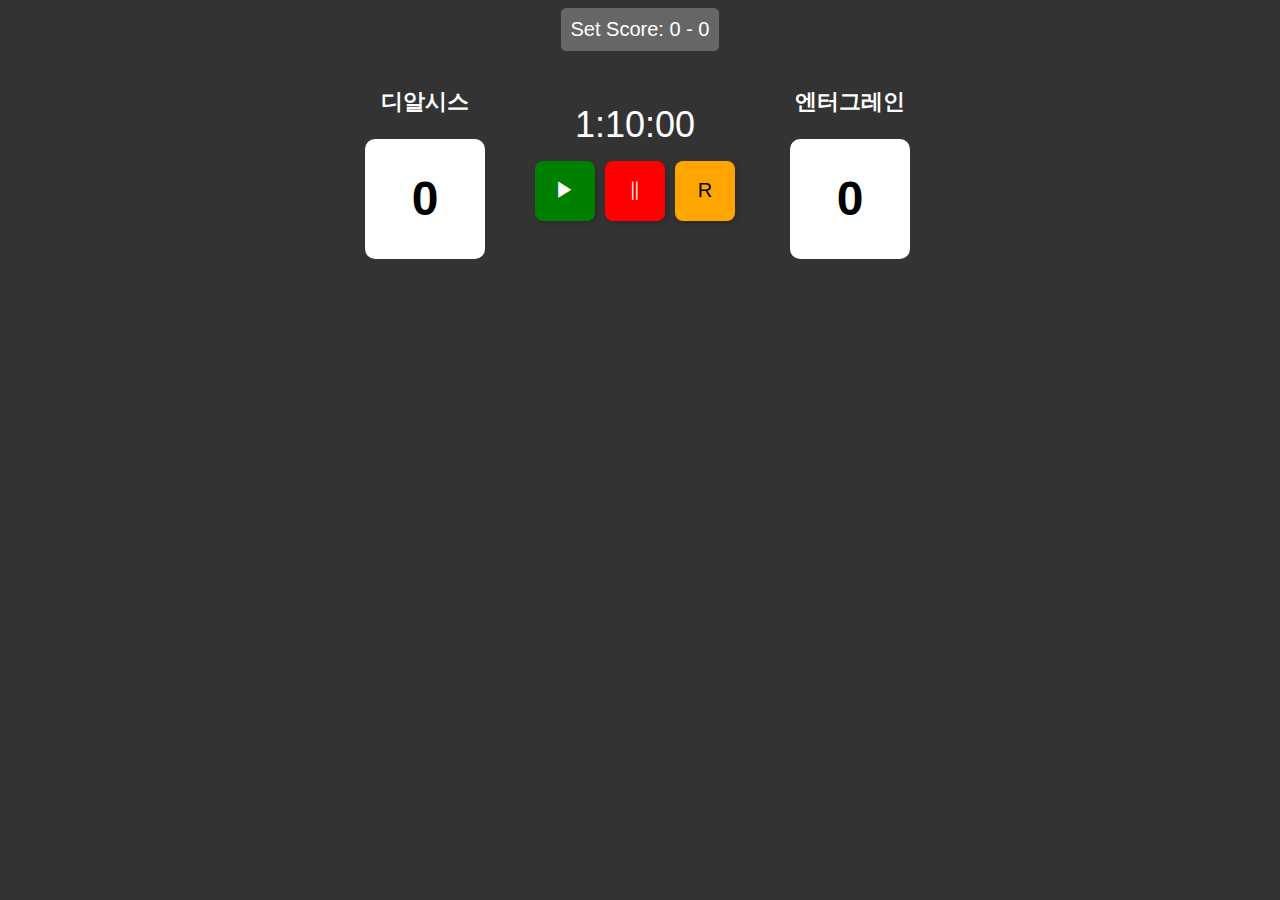
<file: index.html>
<!DOCTYPE html>
<html lang="ko">
<head>
    <meta charset="UTF-8" />
    <meta name="viewport" content="width=device-width, initial-scale=1.0" />
    <title>Scoreboard</title>
    <link rel="stylesheet" href="styles.css" />
</head>
<body>
    <div class="set-score">
        Set Score: <span id="set-home">0</span> - <span id="set-guests">0</span>
    </div>

    <div class="scoreboard">
      <!-- 팀 이름 변경 모달 -->
    <div id="teamNameModal" class="modal">
      <div class="modal-content">
        <span class="close" onclick="closeModal()">&times;</span>
        <h2>팀 이름 변경</h2>
        <input type="text" id="teamNameInput" placeholder="새 팀 이름 입력">
        <button onclick="saveTeamName()">저장</button>
      </div>
    </div>

        <div class="team">
          <h2 class="team-name" id="home-name" onclick="openModal('home')">디알시스</h2>
            <div class="score" id="home-score" onclick="increaseScore('home')">0</div>
        </div>
        
        <div class="center">
            <div class="timer" id="timer">1:10:00</div>
            <div class="controls">
                <button class="button start" onclick="startTimer()">▶</button>
                <button class="button pause" onclick="pauseTimer()">∥</button>
                <button class="button reset" onclick="resetTimer()">R</button>
            </div>
        </div>
        <div class="team">
          <h2 class="team-name" id="guest-name" onclick="openModal('guest')">엔터그레인</h2>
            <div class="score" id="guests-score" onclick="increaseScore('guests')">0</div>
        </div>
    </div>
    <script src="style.js"></script>
</body>
</html>
</file>
<file: styles.css>
body {
  font-family: Arial, sans-serif;
  text-align: center;
  background-color: #333;
  color: white;
}

h1 {
  margin-bottom: 20px;
}

.set-score {
  font-size: 20px;
  margin-bottom: 15px;
  padding: 10px;
  background-color: #666;
  display: inline-block;
  border-radius: 5px;
}

.scoreboard {
  display: flex;
  justify-content: center;
  align-items: center;
  gap: 50px;
}

.team {
  text-align: center;
}

.team-name {
  font-size: 22px;
  padding: 3px 10px;
  border-radius: 5px;
}

.score {
  font-size: 48px;
  font-weight: bold;
  cursor: pointer;
  background-color: white;
  color: black;
  padding: 20px;
  border-radius: 10px;
  display: inline-block;
  width: 80px;
  height: 80px;
  line-height: 80px;
  text-align: center;
}

/* 중앙 컨트롤 영역 정렬 */
.center {
  text-align: center;
  display: flex;
  flex-direction: column;
  align-items: center;
}

/* 타이머 */
.timer {
  font-size: 36px;
  margin-bottom: 15px;
}

/* 버튼 정렬 */
.controls {
  display: flex;
  gap: 10px; /* 버튼 간격 통일 */
}

/* 버튼 스타일 */
.controls button {
  font-size: 20px;
  padding: 12px 18px;
  border: none;
  cursor: pointer;
  border-radius: 8px;
  width: 60px;
  height: 60px;
  transition: all 0.1s ease-in-out;
  box-shadow: 2px 2px 5px rgba(0, 0, 0, 0.2);
  transform: scale(1);
  display: flex;
  align-items: center;
  justify-content: center;
}

/* 버튼별 색상 */
.start { background-color: green; color: white; }
.pause { background-color: red; color: white; }
.reset { background-color: orange; color: black; }

/* 마우스 올렸을 때 */
.controls button:hover {
  filter: brightness(1.2);
}

/* 버튼 클릭 효과 */
.controls button:active {
  transform: scale(0.95);
  box-shadow: 1px 1px 3px rgba(0, 0, 0, 0.3);
}

/* 점수 클릭 효과 */
/* .score:active {
  transform: scale(0.9);
  transition: transform 0.1s ease-in-out;
} */

/* 모달 배경 */
.modal {
  display: none; /* 기본적으로 숨김 */
  position: fixed;
  z-index: 1000;
  left: 0;
  top: 0;
  width: 100%;
  height: 100%;
  background-color: rgba(0, 0, 0, 0.6);
  justify-content: center;
  align-items: center;
}

/* 모달 내용 */
.modal-content {
  background-color: #222;
  padding: 20px;
  border-radius: 10px;
  text-align: center;
  width: 300px;
  box-shadow: 0px 4px 8px rgba(0, 0, 0, 0.3);
}

/* 닫기 버튼 (X) */
.close {
  color: white;
  float: right;
  font-size: 28px;
  font-weight: bold;
  cursor: pointer;
}

.close:hover {
  color: red;
}

/* 입력 필드 */
#teamNameInput {
  width: 80%;
  padding: 8px;
  margin: 10px 0;
  border: none;
  border-radius: 5px;
  text-align: center;
}

/* 저장 버튼 */
.modal-content button {
  background-color: #28a745;
  color: white;
  border: none;
  padding: 10px 15px;
  font-size: 16px;
  border-radius: 5px;
  cursor: pointer;
  transition: 0.2s;
}

.modal-content button:hover {
  background-color: #218838;
}


@media (max-width: 600px) {
  .scoreboard {
      flex-direction: column;
      gap: 20px;
  }

  .controls {
      flex-wrap: wrap;
      justify-content: center;
  }

  .score {
      width: 60px;
      height: 60px;
      line-height: 60px;
      font-size: 36px;
  }

  .timer {
      font-size: 28px;
  }

  .controls button {
      width: 50px;
      height: 50px;
      font-size: 14px;
  }

  .modal-content {
      width: 80%;
  }
}
</file>
